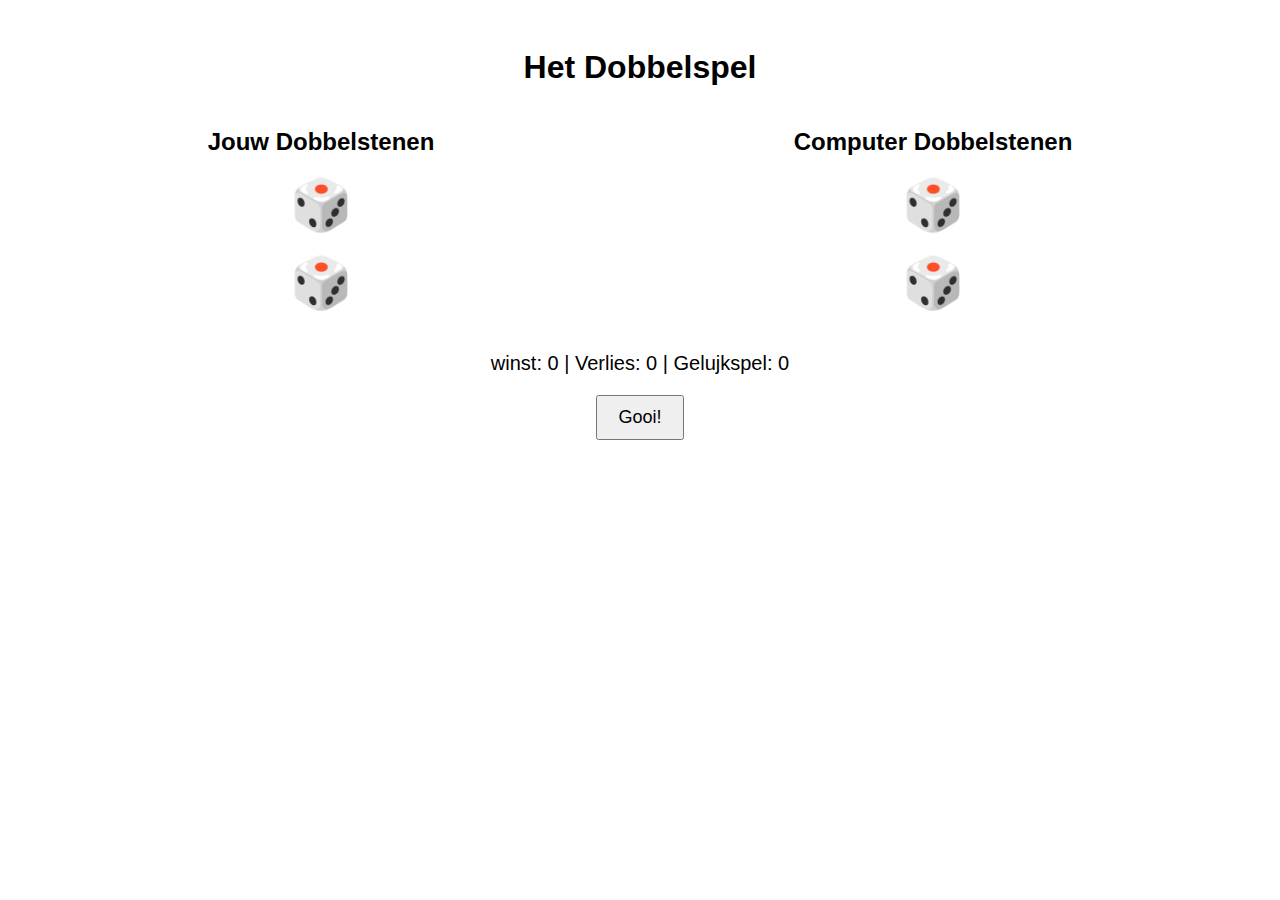
<file: — Dobbelspel —/index.html>
<!DOCTYPE html>
<html lang="en">

<head>
    <meta charset="UTF-8">
    <meta name="viewport" content="width=device-width, initial-scale=1.0">
    <title>Dobbelspel</title>
    <style>
        /* Stijl voor de hele pagina */
        body {
            font-family: Arial, sans-serif;
            
            text-align: center;
            
            padding: 20px;
            
        }
    
        /* Layout-container voor speler en computer */
        .container {
            display: flex;
            justify-content: space-around;
            
            align-items: center;
            
        }
    
        /* Dobbelsteenweergave */
        .dice {
            font-size: 50px;
        
            margin: 20px;
            
        }
    
        /* Stijl voor het scoreboard */
        .score {
            margin-top: 20px;
            font-size: 20px;
        }
    
        /* Stijl voor de knop */
        .btn {
            padding: 10px 20px;
            
            font-size: 18px;
            
            margin-top: 20px;
            
            cursor: pointer;
            /* Laat een pointer verschijnen als je over de knop zweeft */
        }
    </style>
</head>

<body>
    <h1>Het Dobbelspel</h1>
    <div class="container">
        <div>
            <h2>Jouw Dobbelstenen</h2>
            <div id="playerDice1" class="dice">🎲</div>
            <div id="playerDice2" class="dice">🎲</div>
        </div>
        <div>
            <h2>Computer Dobbelstenen</h2>
            <div id="computerDice1" class="dice">🎲</div>
            <div id="computerDice2" class="dice">🎲</div>
        </div>
    </div>
    <!--Scoreboard-->
    <div class="score" id="scoreboard">
        winst: 0 | Verlies: 0 | Gelujkspel: 0
    </div>
    <!-- Knop om de dobbelstenen te gooien -->
    <button type="button" class="btn" id="rollButton">Gooi!</button>

    <script src="script.js"></script>
</body>

</html>
</file>
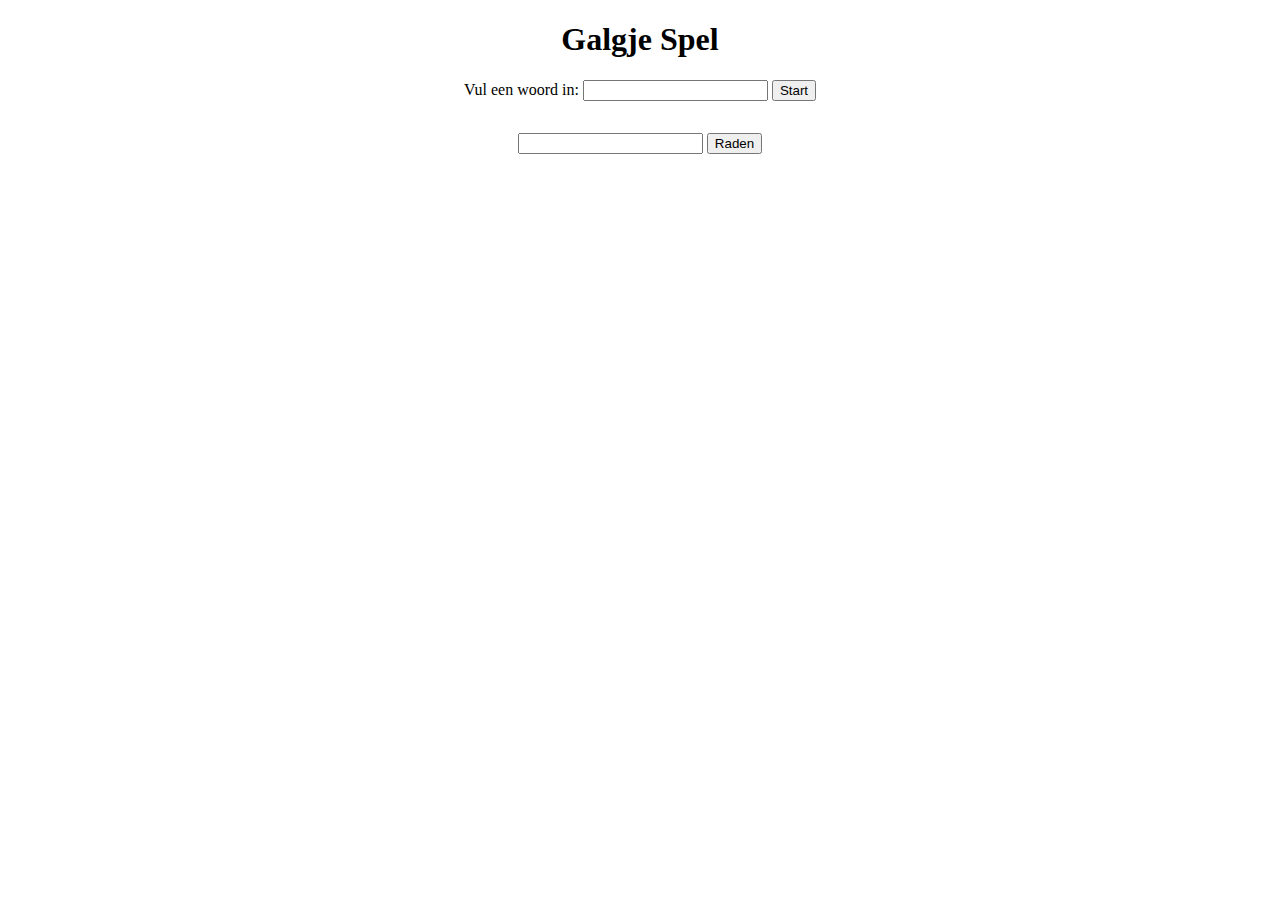
<file: — Galgje —/index.html>
<!DOCTYPE html>
<html lang="en">
<head>
    <meta charset="UTF-8">
    <meta name="viewport" content="width=device-width, initial-scale=1.0">
    <title>Galgje</title>

    <style>
        body{
            font-size: Arial, sans-serif;
            text-align: center;
            margin: 20px;
        }
        .streepjes {
            font-size: 2em;
            letter-spacing: 10px;
        }
        .levens, .feedback {
            margin: 10px;
            font-size: 1.2em;
        }
    </style>
    </head>
    <body>
    <h1>Galgje Spel</h1>
    <div>
        <label for="woord">Vul een woord in:</label>
        <input type="text" id="woord">
        <button type="submit" id="startKnop">Start</button>
    </div>
    <div>
        <p class="streepjes" id="streepjes"></p>
    </div>
    <div>
        <input type="text" id="letterInput" maxlength="1">
        <button type="button" id="raadKnop">Raden</button>
    </div>
    <div class="levens" id="levens"></div>
    <div class="feedback" id="feedback"></div>


    <script src="script.js"></script>
</body>
</html>
</file>
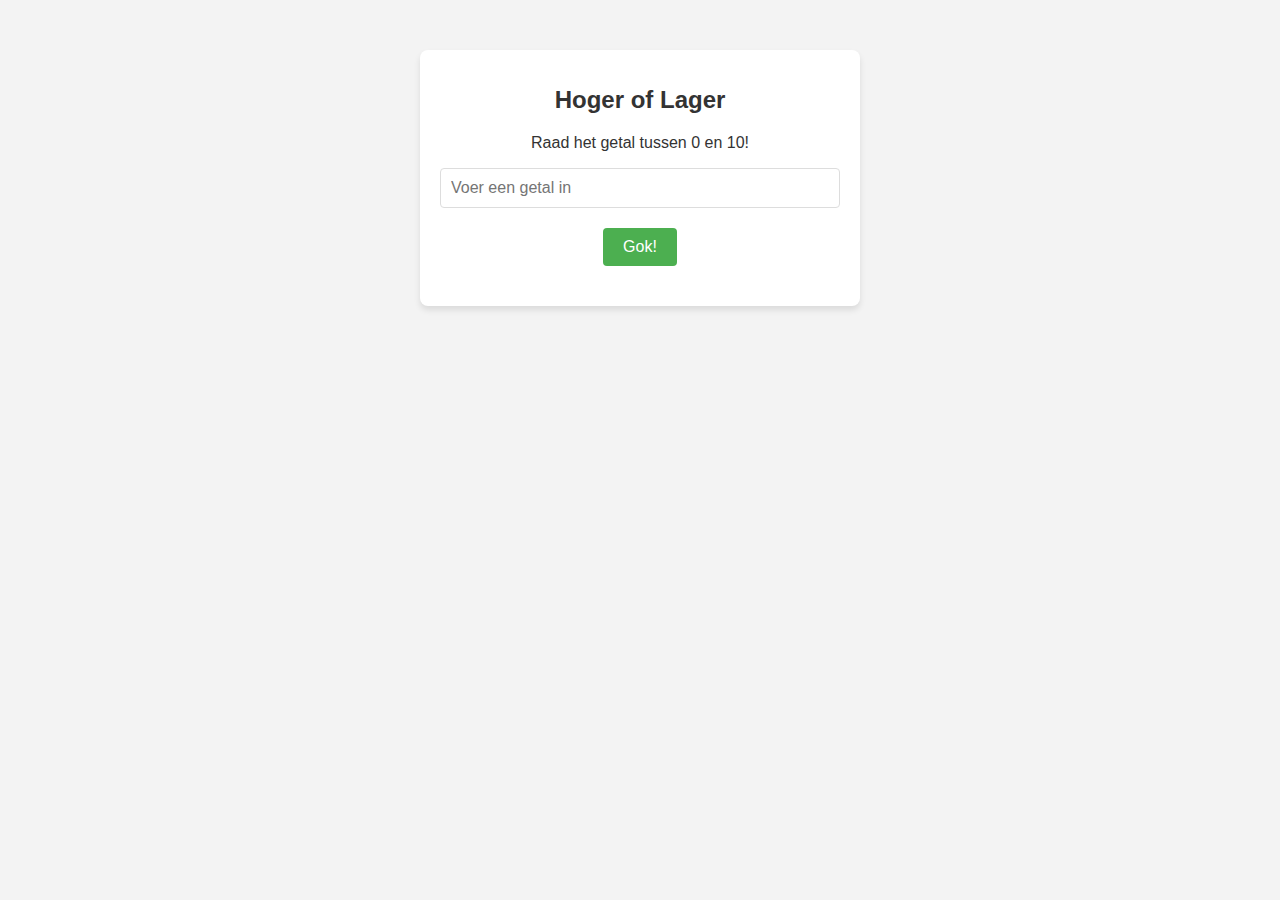
<file: — Hoger of Lager —/index.html>
<!DOCTYPE html>
<html lang="nl">
<head>
    <meta charset="UTF-8">
    <meta name="viewport" content="width=device-width, initial-scale=1.0">
    <title>Hoger of Lager</title>
    <link rel="stylesheet" href="style.css">
</head>
<body>
    <div class="container">
        <h1>Hoger of Lager</h1>
        <p>Raad het getal tussen 0 en 10!</p>
        <input type="number" id="guess" placeholder="Voer een getal in">
        <button type="button" onclick="checkGuess()">Gok!</button>
        <p id="message"></p>
        <button type="button" id="restart" style="display: none;" onclick="restartGame()">Herstart Spel</button>
    </div>
    <script src="script.js"></script>
</body>
</html>
</file>
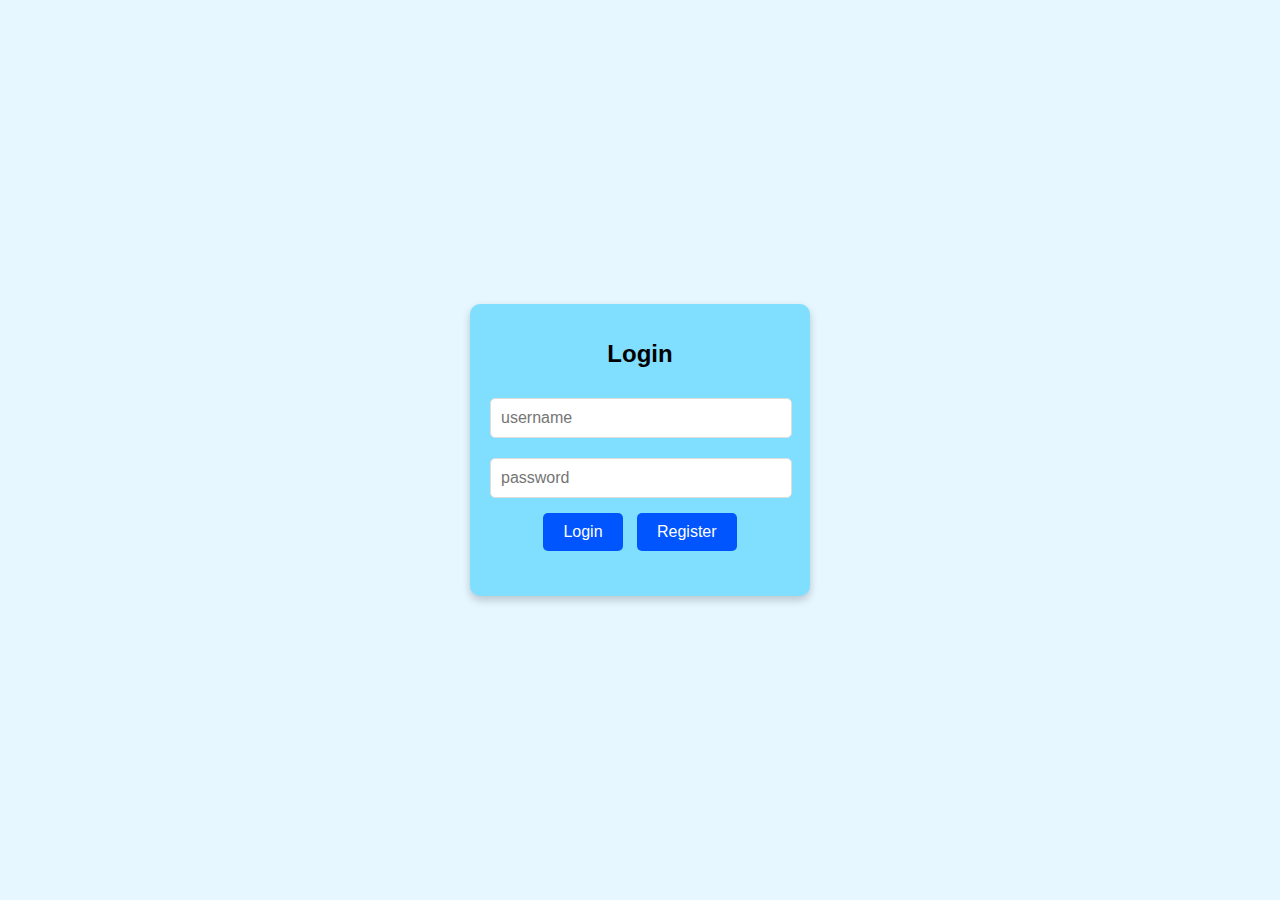
<file: — Inlog Systeem —/index.html>
<!DOCTYPE html>
<html lang="en">
<head>
    <meta charset="UTF-8">
    <meta name="viewport" content="width=device-width, initial-scale=1.0">
    <title>Login pagina</title>
    <link rel="stylesheet" href="style.css">
</head>
<body>
    <div class="login-container">
<h1>Login</h1>
<form id="loginForm">
    <input type="text" id="username" placeholder="username">
    <input type="text" id="password" placeholder="password">
    <button type="submit" id="loginBtn">Login</button>
    <button type="button" id="registerBtn">Register</button>
</form>
<p id="message"></p>
    </div>
    <script src="script.js"></script>
</body>
</html>
</file>
<file: — Hoger of Lager —/style.css>
/* Algemene stijl */
body {
    font-family: Arial, sans-serif;
    background-color: #f3f3f3;
    color: #333;
    text-align: center;
    margin: 0;
    padding: 0;
}

/* Container voor inhoud */
.container {
    margin: 50px auto;
    padding: 20px;
    max-width: 400px;
    background-color: #ffffff;
    box-shadow: 0 4px 6px rgba(0, 0, 0, 0.1);
    border-radius: 8px;
}

/* Koppen */
h1 {
    font-size: 24px;
    margin-bottom: 20px;
}

/* Inputveld */
input[type="number"] {
    width: calc(100% - 22px);
    padding: 10px;
    margin-bottom: 20px;
    font-size: 16px;
    border: 1px solid #ddd;
    border-radius: 4px;
}

/* Knoppen */
button {
    padding: 10px 20px;
    font-size: 16px;
    border: none;
    border-radius: 4px;
    cursor: pointer;
    background-color: #4CAF50;
    color: white;
}

button:hover {
    background-color: #45a049;
}

#restart {
    margin-top: 20px;
    background-color: #f44336;
}

#restart:hover {
    background-color: #d32f2f;
}

/* Berichtstijl */
#message {
    font-size: 18px;
    margin-top: 20px;
}
</file>
<file: — Inlog Systeem —/style.css>
body {
    font-family: Arial, sans-serif;
    background-color: #e6f7ff;
    display: flex;
    justify-content: center;
    align-items: center;
    height: 100vh;
    margin: 0;
}


.login-container {
    background-color: #80dfff;
    padding: 20px;
    border-radius: 10px;
    box-shadow: 0 4px 8px rgba(0, 0, 0, 0.2);
    text-align: center;
    width: 300px;
}


h1 {
    margin-bottom: 20px;
    font-size: 24px;
    color: #000;
}


input {
    width: calc(100% - 20px);
    padding: 10px;
    margin: 10px 0;
    border: 1px solid #ddd;
    border-radius: 5px;
    font-size: 16px;
}


button {
    background-color: #0055ff;
    color: #fff;
    border: none;
    padding: 10px 20px;
    border-radius: 5px;
    margin: 5px;
    font-size: 16px;
    cursor: pointer;
}

button:hover {
    background-color: #003bb5;
}

#message {
    margin-top: 20px;
    font-size: 16px;
    color: #f00;
}
</file>
